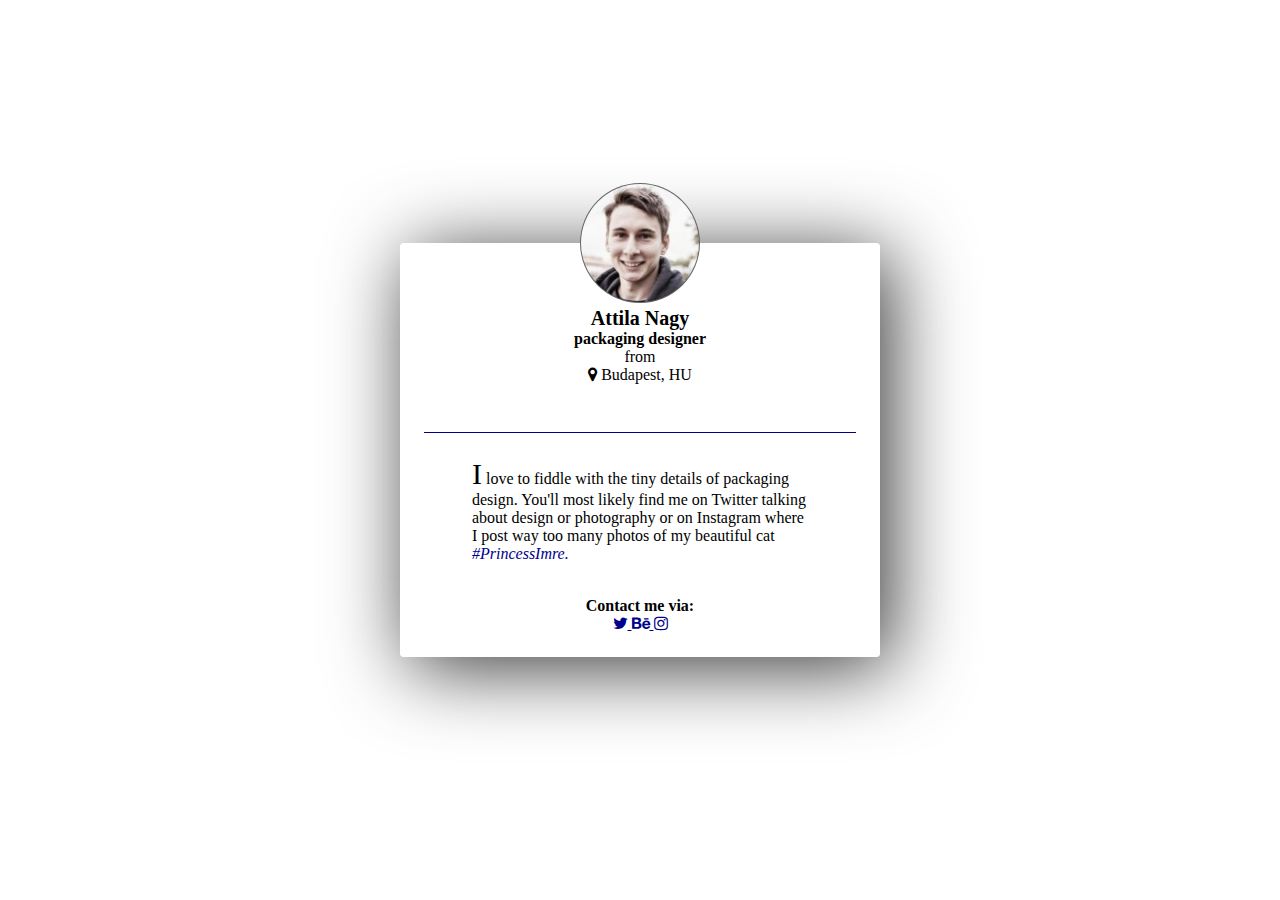
<file: index.html>
<!DOCTYPE html>
<html lang="en">
<head>
<meta name="description" content="[Nevjegy]">
  <meta charset="utf-8">
  <meta name="viewport" content="width=device-width">
  <title>JS Bin</title>
  <link href="https://maxcdn.bootstrapcdn.com/font-awesome/4.7.0/css/font-awesome.min.css" rel="stylesheet">
  <link rel="stylesheet" type="text/css" href="main.css">
</head>
<body>
    <div class="profile-card">
      <div class="head">
        <div class="profile-image">
          <img src="assets/EcO1qil.jpg"  alt="Attila Nagy">
        </div>
        <div class="name-headline">
          <h1>Attila Nagy</h1>
          <h2>packaging designer</h2>
          <p>from</p>
          <p><i class="fa fa-map-marker"></i> Budapest, HU</p>
        </div>
      </div>
      <div class="content">
        <p class="about">I love to fiddle with the tiny details of packaging design. You'll most likely find me on Twitter talking about design or photography or on Instagram where I post way too many photos of my beautiful cat <em>#PrincessImre.</em></p>
        <section class="links">
          <h2>Contact me via:</h2>
            <ul><li><a href="https://twitter.com/#"><i class="fa fa-twitter" aria-hidden="true"></i>
</a></li>
            <li><a href="https://behance.net/#"><i class="fa fa-behance" aria-hidden="true"></i>
</a></li>
            <li><a href="https://instagram.com/#"><i class="fa fa-instagram" aria-hidden="true"></i>
</a></li>
          </ul>
        </section>
      </div>
    </div>
</body>
</html>
</file>
<file: main.css>
/* CSS reset */

* {
  margin: 0;
  padding: 0;
  box-sizing: border-box;
  font-size: 100%;
}

/* Pozicionálás */

.profile-card {
  width: 480px;
  max-width: calc(100vw - 10px);
  background-color: hsla(0, 0%, 100%, .5);
  border-radius: 4px;
  box-shadow: hsla(0, 0%, 0%, .8) 10px 10px 80px;
}

body {
  display: flex;
  justify-content: center;
  align-items: center;
  height: 100vh;
  background: url('http://i.imgur.com/9kh3G8L.jpg') no-repeat center center fixed;
  background-size: cover;
}

.head, .links {
  text-align: center;
}

.head, .content {
  width: 90%;
  margin: 0 auto;
}

img {
  width: 120px;
  height: 120px;
  border-radius: 50%;
  padding: 1px;
  background-color: #666;
  transition: all 0.5s ease-in-out;
  filter: grayscale(50%);
}

.profile-image {
  margin-top: -60px;
}
/* Contact links */

ul {
  list-style-type: none;
}

li {
  display: inline;
}

.head, .about {
  margin-bottom: 10%;
}

.content {
  padding: 5% 10%;
  border-top: 1px solid hsla(0, 0%, 30%, .8);
  border-top-color: DarkBlue;
}

img:hover {
  transform: scale(1.1);
  filter: grayscale(20%);
}

h1 {
  font-size: 20px;
}

a {
  color: DarkBlue;
}

p{
  font-family: "Times New Roman";
}

.about::first-letter {
	font-family: "Times New Roman", cursive;
	font-size: 30px;
}

em {
  color: DarkBlue;
}
</file>
